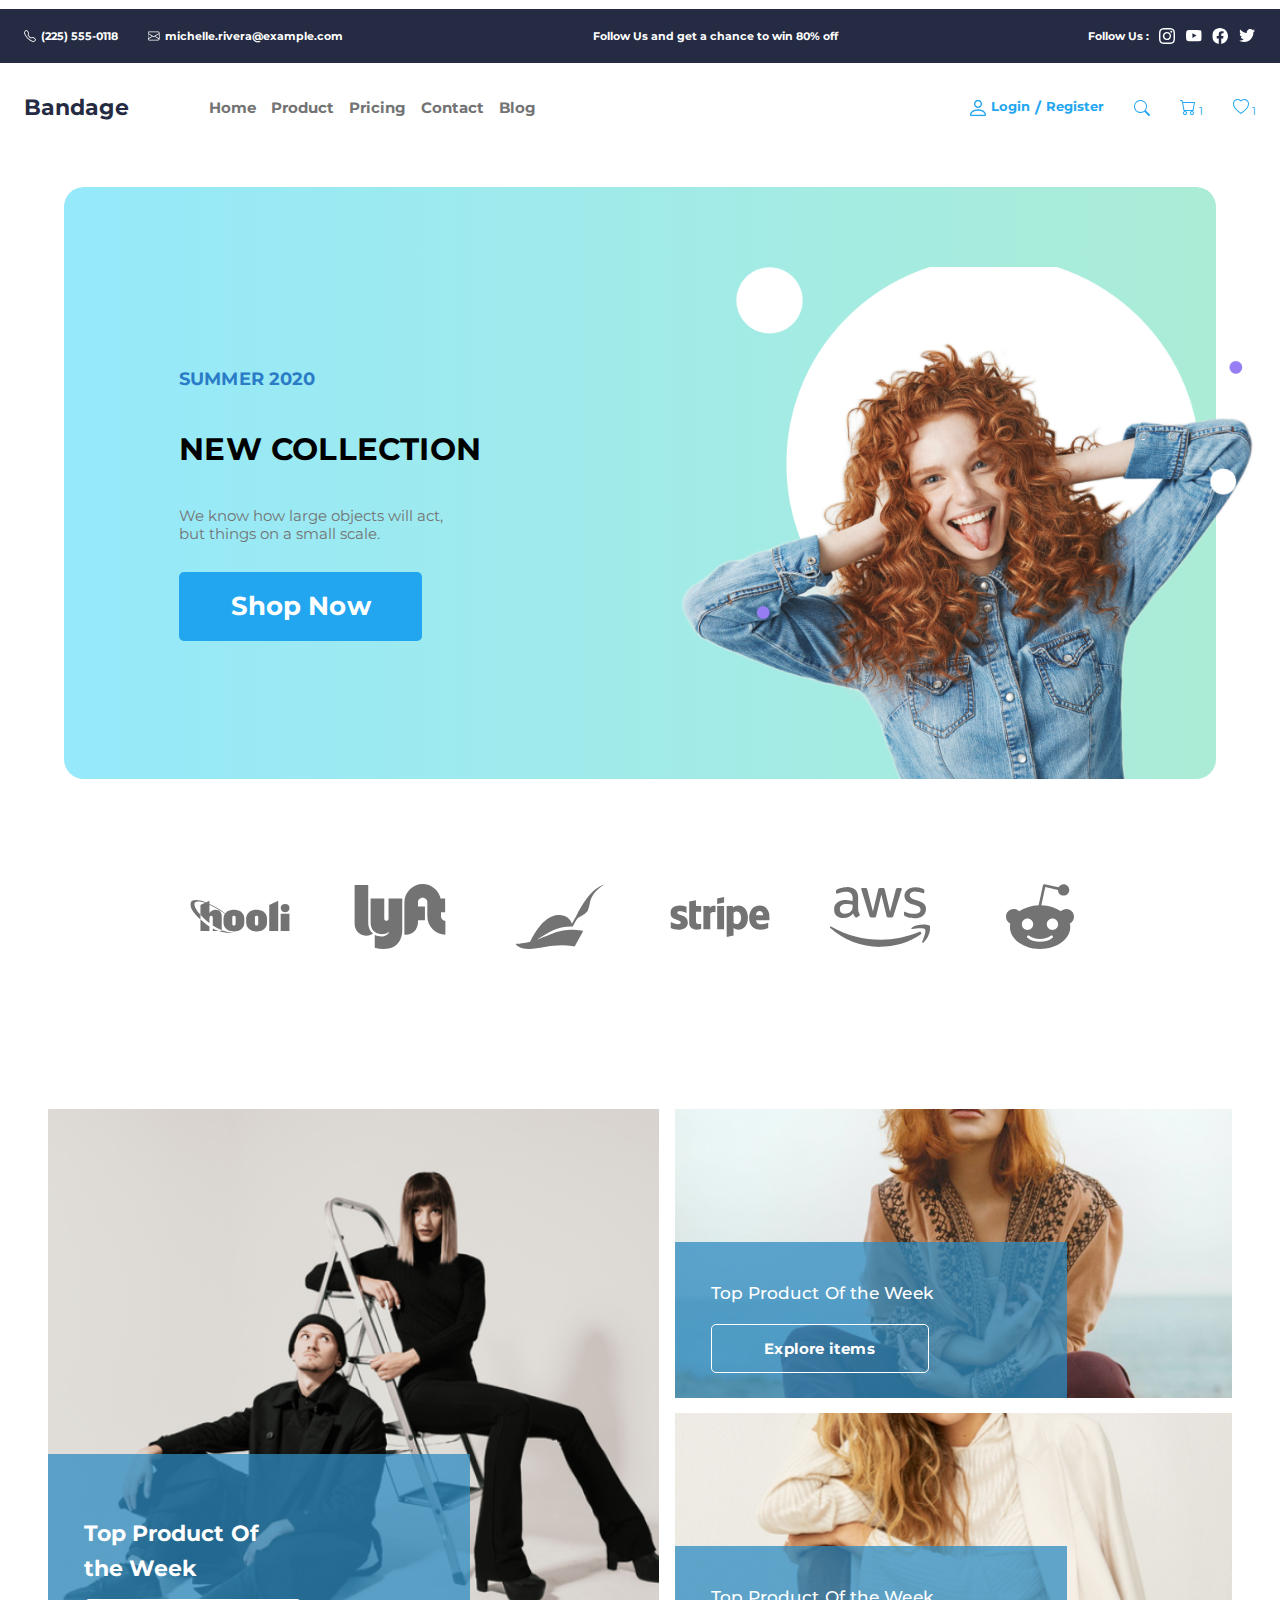
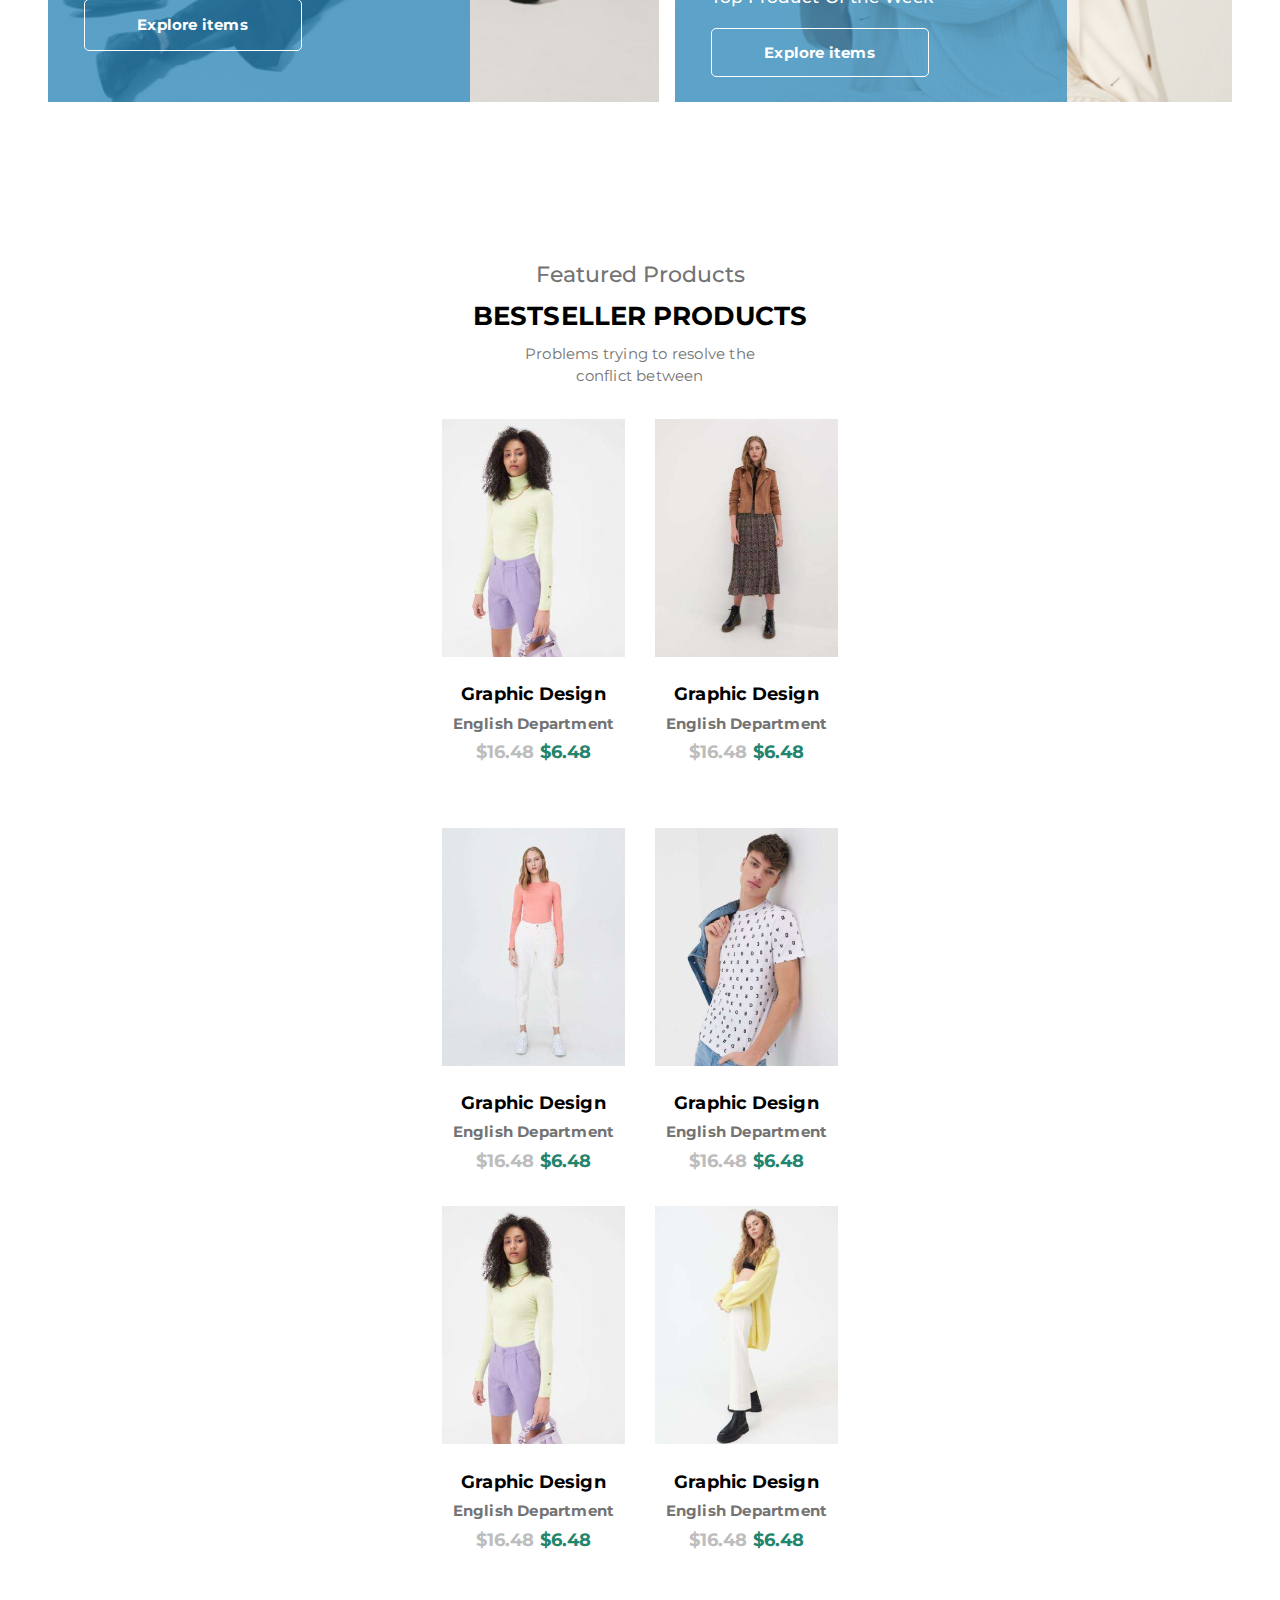
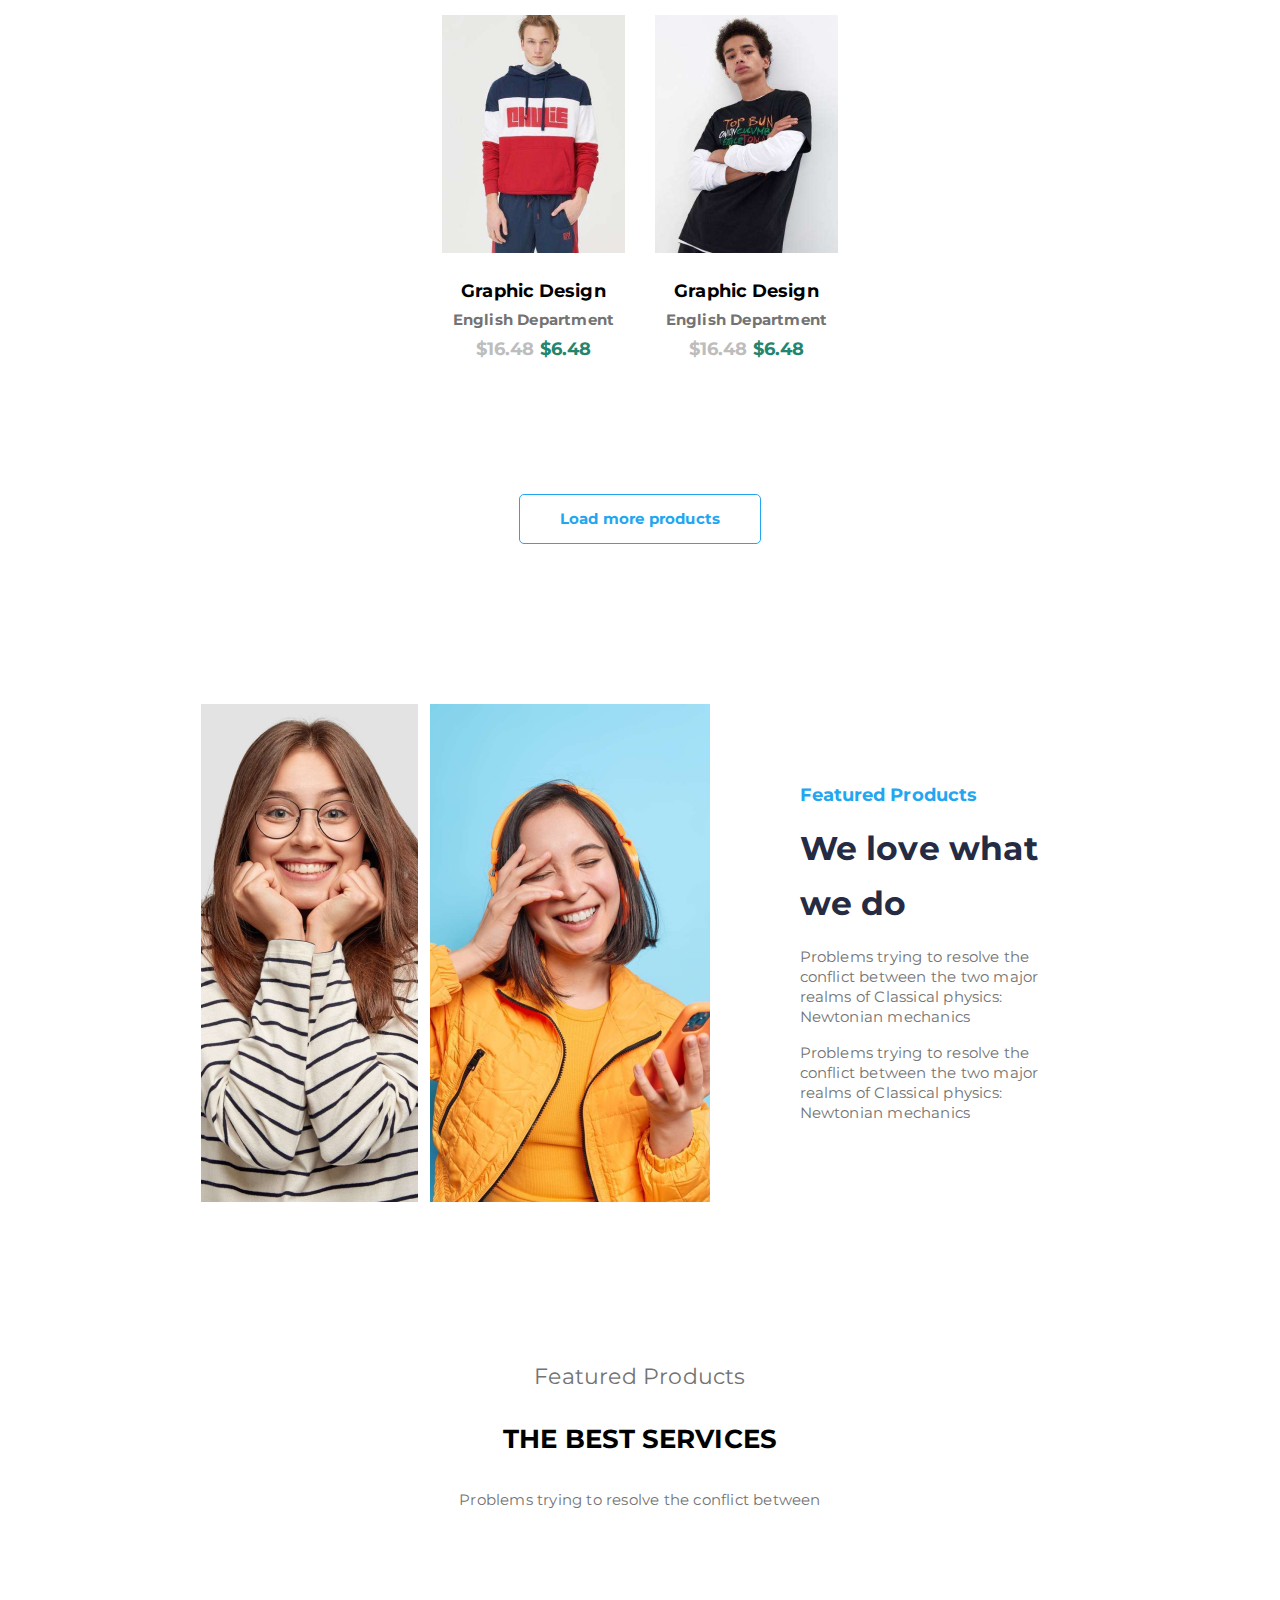
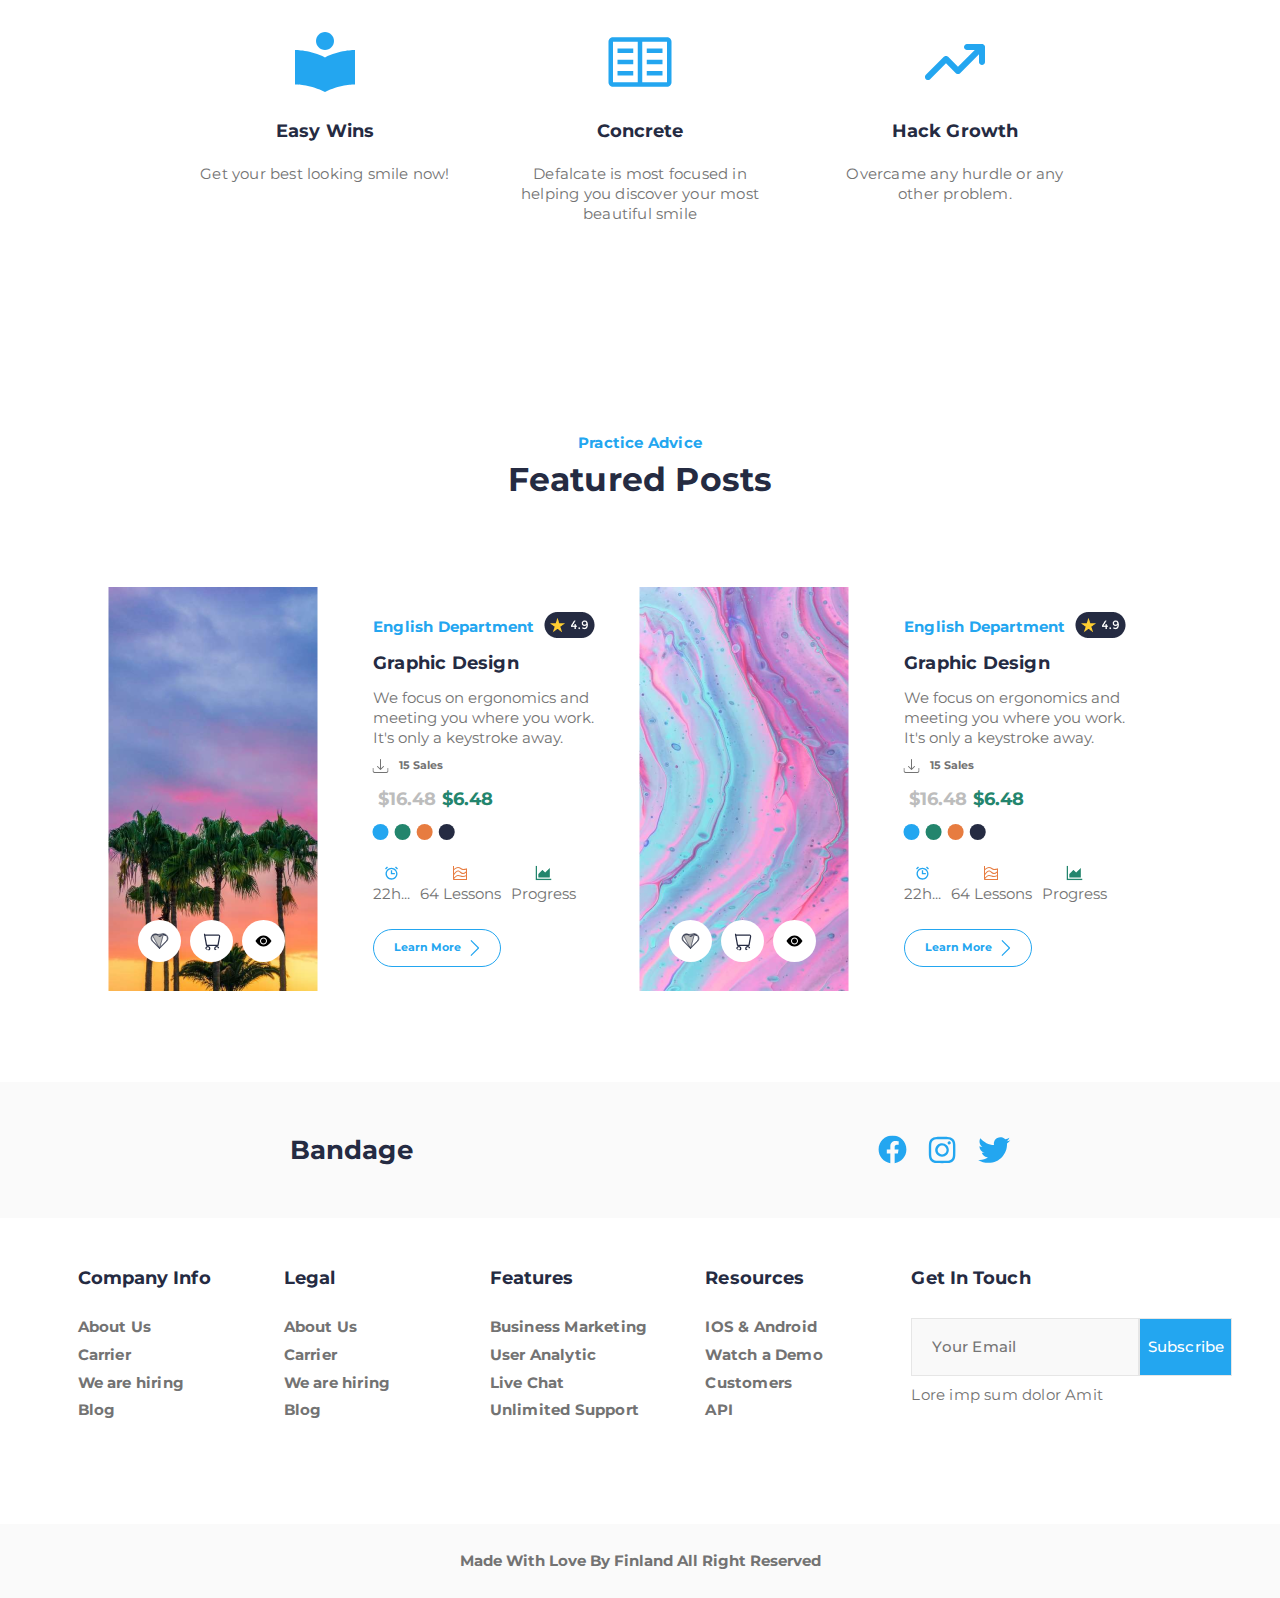
<file: index.html>
<!DOCTYPE html>
<html lang="en">

<head>
    <meta charset="UTF-8">
    <meta name="viewport" content="width=device-width, initial-scale=1.0">
    <link rel="stylesheet"
        href="https://fonts.googleapis.com/css2?family=Material+Symbols+Outlined:opsz,wght,FILL,GRAD@24,400,0,0" />
    <link rel="preconnect" href="https://fonts.googleapis.com">
    <link rel="preconnect" href="https://fonts.gstatic.com" crossorigin>
    <link href="https://fonts.googleapis.com/css2?family=Montserrat:ital,wght@0,100..900;1,100..900&display=swap"
        rel="stylesheet">
    <link rel="stylesheet"
        href="https://fonts.googleapis.com/css2?family=Material+Symbols+Outlined:opsz,wght,FILL,GRAD@24,400,0,0" />
    <link rel="stylesheet" href="css/homepage.css">
    <title>Bandage</title>
</head>

<body>
    <header class="header">
        <div class="header__top-info">
            <div class="header__top-info__wrapper">
                <div class="header__top-info_contacts">
                    <span class="header__top-info_tel">
                        <img src="assets/svg/top/top-telephone.svg" alt="telephone">
                        <span>(225) 555-0118</span>
                    </span>
                    <span class="header__top-info_email">
                        <img src="assets/svg/top/top-email.svg" alt="email">
                        <span>michelle.rivera@example.com</span>
                    </span>
                </div>
                <div>
                    <p>Follow Us and get a chance to win 80% off</p>
                </div>
                <div class="header__top-info_social-networks">
                    <p>Follow Us :</p>
                    <img src="assets/svg/top/top-instagram.svg" alt="instagram">
                    <img src="assets/svg/top/top-youtube.svg" alt="youtube">
                    <img src="assets/svg/top/top-facebook.svg" alt="facebook">
                    <img src="assets/svg/top/top-twitter.svg" alt="twitter">
                </div>
            </div>
        </div>
        <div class="header__wrapper">
            <div class="header__navigation_holder">
                <span class="header__logo-text">Bandage</span>

                <nav class="header__navigation">

                    <img src="assets/svg/search-header.svg" alt="search">
                    <img src="assets/svg/cart-header.svg" alt="cart">

                    <img class="header__navigation_menu" src="assets/svg/menu-header.svg" alt="menu">

                    <div class="header__navigation_wrapper">
                        <ul class="header__navigation_list">
                            <li><a href="#">Home</a></li>
                            <li><a href="#">Product</a></li>
                            <li><a href="#">Pricing</a></li>
                            <li><a href="#">Contact</a></li>
                        </ul>
                    </div>

                </nav>

            </div>
        </div>
        <div class="header__wrapper-desktop">
            <div class="header__menu-left">
                <span class="header__logo-text">Bandage</span>
                <nav class="header__navigation-desktop">
                    <ul>
                        <li><a href="#">Home</a></li>
                        <li><a href="#">Product</a></li>
                        <li><a href="#">Pricing</a></li>
                        <li><a href="#">Contact</a></li>
                        <li><a href="#">Blog</a></li>
                    </ul>
                </nav>
            </div>
            <div class="header__login-block">
                <div class="header__login-block_log-reg">
                    <img src="assets/svg/login-header-blue.svg" alt="login">
                    <a href="#">Login</a><span>/</span><a href="#">Register</a>
                </div>
                <img src="assets/svg/search-header-blue.svg" alt="search">
                <div class="header__login-block_icons">
                    <img src="assets/svg/cart-header-blue.svg" alt="cart">
                    <span>1</span>
                </div>
                <div class="header__login-block_icons">
                    <img src="assets/svg/heart-header.svg" alt="heart">
                    <span>1</span>
                </div>
            </div>
        </div>
    </header>
    <main>
        <section class="hero">
            <div class="hero__text-content">
                <span class="hero__pre-heading">Summer 2020</span>
                <h1>New collection</h1>
                <p class="hero__heading-description">We know how large objects
                    will act, but things on a
                    small scale.</p>
                <button>Shop Now</button>
            </div>
            <picture>
                <source media="(min-width:768px)" srcset="assets/img/red-girl-big.png">
                <img src="assets/img/red-girl-small.png" alt="reg girl">
            </picture>
        </section>
        <section class="partners">
            <img src="assets/svg/fa-brands_hooli.svg" alt="hooli">
            <img src="assets/svg/fa-brands_lyft.svg" alt="lyft">
            <img src="assets/svg/fa-brands_pied-piper-hat.svg" alt="pied piper hat">
            <img src="assets/svg/fa-brands_stripe.svg" alt="stripe">
            <img src="assets/svg/fa-brands_aws.svg" alt="aws">
            <img src="assets/svg/fa-brands_reddit-alien.svg" alt="reddit">
        </section>
        <section class="week-product">
            <div class="week-product__wrapper week-product__wrapper-1">
                <div class="week-product__wrapper_bottom-part">
                    <span>Top Product Of the Week</span>
                    <button>Explore items</button>
                </div>
            </div>
            <div class="week-product__wrapper week-product__wrapper-2">
                <div class="week-product__wrapper_bottom-part">
                    <span>Top Product Of the Week</span>
                    <button>Explore items</button>
                </div>
            </div>
            <div class="week-product__wrapper week-product__wrapper-3">
                <div class="week-product__wrapper_bottom-part">
                    <span>Top Product Of the Week</span>
                    <button>Explore items</button>
                </div>
            </div>
        </section>
        <section class="bestsellers">
            <span class="bestsellers__pre-heading">Featured Products</span>
            <h2>Bestseller Products</h2>
            <p class="bestsellers__post-heading">Problems trying to resolve the conflict between </p>
            <ul class="wrap-line-1">
                <li>
                    <figure>
                        <picture>
                            <source media="(min-width:768px)" srcset="assets/img/bestseller-small-1.png">
                            <img src="assets/img/bestseller-big-1.png" alt="picture 1">
                        </picture>
                        <figcaption>
                            <strong>Graphic Design</strong>
                            <p>English Department</p>
                            <div class="bestsellers__prices"><span
                                    class="bestsellers__prices_old-price">$16.48</span><span
                                    class="bestsellers__prices_new-price">$6.48</span></div>
                        </figcaption>
                    </figure>
                </li>
                <li>
                    <figure>
                        <picture>
                            <source media="(min-width:768px)" srcset="assets/img/bestseller-small-2.png">
                            <img src="assets/img/bestseller-big-2.png" alt="picture 2">
                        </picture>
                        <figcaption>
                            <strong>Graphic Design</strong>
                            <p>English Department</p>
                            <div class="bestsellers__prices"><span
                                    class="bestsellers__prices_old-price">$16.48</span><span
                                    class="bestsellers__prices_new-price">$6.48</span></div>
                        </figcaption>
                    </figure>
                </li>
                <li>
                    <figure>
                        <picture>
                            <source media="(min-width:768px)" srcset="assets/img/bestseller-small-3.png">
                            <img src="assets/img/bestseller-big-3.png" alt="picture 3">
                        </picture>
                        <figcaption>
                            <strong>Graphic Design</strong>
                            <p>English Department</p>
                            <div class="bestsellers__prices"><span
                                    class="bestsellers__prices_old-price">$16.48</span><span
                                    class="bestsellers__prices_new-price">$6.48</span></div>
                        </figcaption>
                    </figure>
                </li>
                <li>
                    <figure>
                        <picture>
                            <source media="(min-width:768px)" srcset="assets/img/bestseller-small-4.png">
                            <img src="assets/img/bestseller-big-4.png" alt="picture 4">
                        </picture>
                        <figcaption>
                            <strong>Graphic Design</strong>
                            <p>English Department</p>
                            <div class="bestsellers__prices"><span
                                    class="bestsellers__prices_old-price">$16.48</span><span
                                    class="bestsellers__prices_new-price">$6.48</span></div>
                        </figcaption>
                    </figure>
                </li>
                <li>
                    <figure>
                        <picture>
                            <source media="(min-width:768px)" srcset="assets/img/bestseller-small-5.png">
                            <img src="assets/img/bestseller-big-5.png" alt="picture 5">
                        </picture>
                        <figcaption>
                            <strong>Graphic Design</strong>
                            <p>English Department</p>
                            <div class="bestsellers__prices"><span
                                    class="bestsellers__prices_old-price">$16.48</span><span
                                    class="bestsellers__prices_new-price">$6.48</span></div>
                        </figcaption>
                    </figure>
                </li>
            </ul>
            <ul class="wrap-line-2">
                <li>
                    <figure>
                        <picture>
                            <img src="assets/img/bestseller-small-6.png" alt="picture 6">
                        </picture>
                        <figcaption>
                            <strong>Graphic Design</strong>
                            <p>English Department</p>
                            <div class="bestsellers__prices"><span
                                    class="bestsellers__prices_old-price">$16.48</span><span
                                    class="bestsellers__prices_new-price">$6.48</span></div>
                        </figcaption>
                    </figure>
                </li>
                <li>
                    <figure>
                        <picture>
                            <img src="assets/img/bestseller-small-7.png" alt="picture 7">
                        </picture>
                        <figcaption>
                            <strong>Graphic Design</strong>
                            <p>English Department</p>
                            <div class="bestsellers__prices"><span
                                    class="bestsellers__prices_old-price">$16.48</span><span
                                    class="bestsellers__prices_new-price">$6.48</span></div>
                        </figcaption>
                    </figure>
                </li>
                <li>
                    <figure>
                        <picture>
                            <img src="assets/img/bestseller-small-8.png" alt="picture 8">
                        </picture>
                        <figcaption>
                            <strong>Graphic Design</strong>
                            <p>English Department</p>
                            <div class="bestsellers__prices"><span
                                    class="bestsellers__prices_old-price">$16.48</span><span
                                    class="bestsellers__prices_new-price">$6.48</span></div>
                        </figcaption>
                    </figure>
                </li>
                <li>
                    <figure>
                        <picture>
                            <img src="assets/img/bestseller-small-9.png" alt="picture 9">
                        </picture>
                        <figcaption>
                            <strong>Graphic Design</strong>
                            <p>English Department</p>
                            <div class="bestsellers__prices"><span
                                    class="bestsellers__prices_old-price">$16.48</span><span
                                    class="bestsellers__prices_new-price">$6.48</span></div>
                        </figcaption>
                    </figure>
                </li>
                <li>
                    <figure>
                        <picture>
                            <img src="assets/img/bestseller-small-10.png" alt="picture 10">
                        </picture>
                        <figcaption>
                            <strong>Graphic Design</strong>
                            <p>English Department</p>
                            <div class="bestsellers__prices"><span
                                    class="bestsellers__prices_old-price">$16.48</span><span
                                    class="bestsellers__prices_new-price">$6.48</span></div>
                        </figcaption>
                    </figure>
                </li>
            </ul>
            <button>Load more products</button>
        </section>
        <section class="slogan-block">
            <figure>
                <figcaption>
                    <span class="slogan-block__pre-heading">Featured Products</span>
                    <h3>We love what we do</h3>
                    <p>Problems trying to resolve the conflict between the two major realms of Classical physics:
                        Newtonian mechanics</p>
                    <p>Problems trying to resolve the conflict between the two major realms of Classical physics:
                        Newtonian mechanics</p>
                </figcaption>
                <div class="slogan-block__pictures">
                    <picture>
                        <source media="(min-width:1020px)" srcset="assets/img/slogan-big-1.png">
                        <img src="assets/img/slogan-small-1.png" alt="slogan picture 1">
                    </picture>
                    <picture>
                        <source media="(min-width:1020px)" srcset="assets/img/slogan-big-2.png">
                        <img src="assets/img/slogan-small-2.png" alt="slogan picture 2">
                    </picture>
                </div>
            </figure>
        </section>
        <section class="best-services">
            <div class="best-services__top-part">
                <span class="best-services__pre-heading">Featured Products</span>
                <h2>THE BEST SERVICES</h2>
                <p class="best-services__post-heading">Problems trying to resolve
                    the conflict between </p>
            </div>
            <ul class="best-services__list">
                <li>
                    <img src="assets/svg/easy-win.svg" alt="book reader">
                    <h4>Easy Wins</h4>
                    <p>Get your best looking smile now!</p>
                </li>
                <li>
                    <img src="assets/svg/concrete.svg" alt="book">
                    <h4>Concrete</h4>
                    <p>Defalcate is most focused in helping you discover your most beautiful smile</p>
                </li>
                <li>
                    <img src="assets/svg/hack-growth.svg" alt="vector Top">
                    <h4>Hack Growth</h4>
                    <p>Overcame any hurdle or any other problem.</p>
                </li>
            </ul>
        </section>
        <section class="featured-posts">
            <span class="featured-posts__pre-heading">Practice Advice</span>
            <h3>Featured Posts</h3>
            <ul class="featured-posts__list">
                <li>
                    <figure>
                        <div class="featured-posts__list__figure-wrapper">
                            <picture>
                                <source media="(min-width:768px)" srcset="assets/img/featured-big-1.png">
                                <img src="assets/img/featured-small-1.jpg" alt="colored-room">
                            </picture>
                            <div class="featured-posts__list_picture-icons">
                                <img src="assets/svg/featured-heart.svg" alt="heart">
                                <img src="assets/svg/featured-cart.svg" alt="cart">
                                <img src="assets/svg/featured-eye.svg" alt="eye">
                            </div>
                        </div>
                        <figcaption>
                            <div class="featured-posts__list_figcaption-big">
                                <div class="featured-posts__list_figcaption-big_top"><p class="featured-posts__pre-heading">English Department</p> <img src="assets/img/review-mark.png" alt="review"></div>
                                <h5>Graphic Design</h5>
                                <p>We focus on ergonomics and meeting you where you work. It's only a keystroke away.
                                </p>
                                <div class="featured-posts__list__download"><img src="assets/svg/figcaption-big-download.svg" alt="download"><span class="featured-posts__list_figcaption-big_download">15 Sales</span></div>
                                <div class="featured-posts__list__prices">
                                    <span class="featured-posts__list__prices_old-price">$16.48</span>
                                    <span class="featured-posts__list__prices_new-price">$6.48</span>
                                </div>
                                <div class="featured-posts__list_colors">
                                    <img src="assets/svg/figcaption-big-blue.svg" alt="blue">
                                    <img src="assets/svg/figcaption-big-green.svg" alt="green">
                                    <img src="assets/svg/figcaption-big-orange.svg" alt="orange">
                                    <img src="assets/svg/figcaption-big-black.svg" alt="black">
                                </div>
                                <div class="featured-posts__list_quick-info">
                                    <div>
                                        <img src="assets/svg/featured-post-clock.svg" alt="clock">
                                        <p>22h...</p>
                                    </div>
                                    <div>
                                        <img src="assets/svg/figcaption-big-lessons.svg" alt="lessons">
                                        <p>64 Lessons</p>
                                    </div>
                                    <div>
                                        <img src="assets/svg/featured-post-diagram.svg" alt="diagram">
                                        <p>Progress</p>
                                    </div>
                                </div>
                                <button>
                                    <span>Learn More</span>
                                    <img src="assets/svg/featured-arrow-next.svg" alt="arrow">
                                </button>
                            </div>
                            <div class="featured-posts__list_figcaption-small">
                                <div class="featured-posts__list_figcaption-small__wrapper">
                                    <span><a href="#">Google</a><a href="#">Trending</a><a href="#">New</a></span>
                                    <h5>Loudest à la Madison #1
                                        (L'integral)</h5>
                                    <p>We focus on ergonomics and meeting
                                        you where you work. It's only a
                                        keystroke away.</p>
                                    <div class="featured-posts__list_figcaption-small_quick-info">
                                        <div>
                                            <img src="assets/svg/featured-post-clock.svg" alt="clock">
                                            <p>22 April 2021</p>
                                        </div>
                                        <div>
                                            <img src="assets/svg/featured-post-diagram.svg" alt="diagram">
                                            <p>10 comments</p>
                                        </div>
                                    </div>
                                    <a href="#" class="featured-posts__list_figcaption-small_learn-more">Learn More <img
                                            src="assets/svg/featured-arrow-next.svg" alt="arrow next"></a>
                                </div>
                            </div>
                        </figcaption>
                    </figure>
                </li>
                <li>
                    <figure>
                        <div class="featured-posts__list__figure-wrapper">
                            <picture>
                                <source media="(min-width:768px)" srcset="assets/img/featured-big-2.png">
                                <img src="assets/img/featured-small-2.jpg" alt="colored-room">
                            </picture>
                            <div class="featured-posts__list_picture-icons">
                                <img src="assets/svg/featured-heart.svg" alt="heart">
                                <img src="assets/svg/featured-cart.svg" alt="cart">
                                <img src="assets/svg/featured-eye.svg" alt="eye">
                            </div>
                        </div>
                        
                        <figcaption>
                            <div class="featured-posts__list_figcaption-big">
                                <div class="featured-posts__list_figcaption-big_top"><p class="featured-posts__pre-heading">English Department</p> <img src="assets/img/review-mark.png" alt="review"></div>
                                <h5>Graphic Design</h5>
                                <p>We focus on ergonomics and meeting you where you work. It's only a keystroke away.
                                </p>
                                <div class="featured-posts__list__download"><img src="assets/svg/figcaption-big-download.svg" alt="download"><span class="featured-posts__list_figcaption-big_download">15 Sales</span></div>
                                <div class="featured-posts__list__prices">
                                    <span class="featured-posts__list__prices_old-price">$16.48</span>
                                    <span class="featured-posts__list__prices_new-price">$6.48</span>
                                </div>
                                <div class="featured-posts__list_colors">
                                    <img src="assets/svg/figcaption-big-blue.svg" alt="blue">
                                    <img src="assets/svg/figcaption-big-green.svg" alt="green">
                                    <img src="assets/svg/figcaption-big-orange.svg" alt="orange">
                                    <img src="assets/svg/figcaption-big-black.svg" alt="black">
                                </div>
                                <div class="featured-posts__list_quick-info">
                                    <div>
                                        <img src="assets/svg/featured-post-clock.svg" alt="clock">
                                        <p>22h...</p>
                                    </div>
                                    <div>
                                        <img src="assets/svg/figcaption-big-lessons.svg" alt="lessons">
                                        <p>64 Lessons</p>
                                    </div>
                                    <div>
                                        <img src="assets/svg/featured-post-diagram.svg" alt="diagram">
                                        <p>Progress</p>
                                    </div>
                                </div>
                                <button>
                                    <span>Learn More</span>
                                    <img src="assets/svg/featured-arrow-next.svg" alt="arrow">
                                </button>
                            </div>
                            <div class="featured-posts__list_figcaption-small">
                                <div class="featured-posts__list_figcaption-small__wrapper">
                                    <span><a href="#">Google</a><a href="#">Trending</a><a href="#">New</a></span>
                                    <h5>Loudest à la Madison #1
                                        (L'integral)</h5>
                                    <p>We focus on ergonomics and meeting
                                        you where you work. It's only a
                                        keystroke away.</p>
                                    <div class="featured-posts__list_figcaption-small_quick-info">
                                        <div>
                                            <img src="assets/svg/featured-post-clock.svg" alt="clock">
                                            <p>22 April 2021</p>
                                        </div>
                                        <div>
                                            <img src="assets/svg/featured-post-diagram.svg" alt="diagram">
                                            <p>10 comments</p>
                                        </div>
                                    </div>
                                    <a href="#" class="featured-posts__list_figcaption-small_learn-more">Learn More <img
                                            src="assets/svg/featured-arrow-next.svg" alt="arrow next"></a>
                                </div>
                            </div>
                        </figcaption>
                    </figure>
                </li>
            </ul>
        </section>
        <section class="social-network">
            <div class="social-network__wrapper">
                <strong>Bandage</strong>
                <div class="social-network__icons">
                    <img src="assets/svg/facebook.svg" alt="facebook">
                    <img src="assets/svg/instagram.svg" alt="instagram">
                    <img src="assets/svg/twitter.svg" alt="twitter">
                </div>
            </div>
        </section>
    </main>
    <footer class="footer">
        <ul class="footer__main-list">
            <li>
                <ul>
                    <li><a href="#" class="footer__main-list_heading-item">Company Info</a></li>
                    <li><a href="#">About Us</a></li>
                    <li><a href="#">Carrier</a></li>
                    <li><a href="#">We are hiring</a></li>
                    <li><a href="#">Blog</a></li>
                </ul>
            </li>
            <li>
                <ul>
                    <li><a href="#" class="footer__main-list_heading-item">Legal</a></li>
                    <li><a href="#">About Us</a></li>
                    <li><a href="#">Carrier</a></li>
                    <li><a href="#">We are hiring</a></li>
                    <li><a href="#">Blog</a></li>
                </ul>
            </li>
            <li>
                <ul>
                    <li><a href="#" class="footer__main-list_heading-item">Features</a></li>
                    <li><a href="#">Business Marketing</a></li>
                    <li><a href="#">User Analytic</a></li>
                    <li><a href="#">Live Chat</a></li>
                    <li><a href="#">Unlimited Support</a></li>
                </ul>
            </li>
            <li>
                <ul>
                    <li><a href="#" class="footer__main-list_heading-item">Resources</a></li>
                    <li><a href="#">IOS & Android</a></li>
                    <li><a href="#">Watch a Demo</a></li>
                    <li><a href="#">Customers</a></li>
                    <li><a href="#">API</a></li>
                </ul>
            </li>
            <li>
                <ul class="footer__main-list__form">
                    <li><a href="#" class="footer__main-list_heading-item">Get In Touch</a></li>
                    <li>
                        <div>
                            <form action="#" class="footer__form">
                                <input class="footer__form_email" type="email" id="email"
                                    pattern="[a-z0-9._%+-]+@[a-z0-9.-]+\.[a-z]{2,4}$" size="30" placeholder="Your Email"
                                    required />
                                <button class="footer__form_button" type="submit" id="email-button">Subscribe</button>
                            </form>
                        </div>
                    </li>
                    <li class="footer__main-list__post-form-text">
                        <p>Lore imp sum dolor Amit</p>
                    </li>
                </ul>
            </li>
        </ul>
        <div class="footer__rights-reserved">
            <span class="footer__rights-reserved-text">Made With Love By Finland All Right Reserved </span>
        </div>
    </footer>
</body>

</html>
</file>
<file: css/homepage.css>
/*! normalize.css v8.0.1 | MIT License | github.com/necolas/normalize.css */
/* Document
   ========================================================================== */
/**
 * 1. Correct the line height in all browsers.
 * 2. Prevent adjustments of font size after orientation changes in iOS.
 */
html {
  line-height: 1.15; /* 1 */
  -webkit-text-size-adjust: 100%; /* 2 */
}

/* Sections
   ========================================================================== */
/**
 * Remove the margin in all browsers.
 */
body {
  margin: 0;
}

/**
 * Render the `main` element consistently in IE.
 */
main {
  display: block;
}

/**
 * Correct the font size and margin on `h1` elements within `section` and
 * `article` contexts in Chrome, Firefox, and Safari.
 */
h1 {
  font-size: 2em;
  margin: 0.67em 0;
}

/* Grouping content
   ========================================================================== */
/**
 * 1. Add the correct box sizing in Firefox.
 * 2. Show the overflow in Edge and IE.
 */
hr {
  box-sizing: content-box; /* 1 */
  height: 0; /* 1 */
  overflow: visible; /* 2 */
}

/**
 * 1. Correct the inheritance and scaling of font size in all browsers.
 * 2. Correct the odd `em` font sizing in all browsers.
 */
pre {
  font-family: monospace, monospace; /* 1 */
  font-size: 1em; /* 2 */
}

/* Text-level semantics
   ========================================================================== */
/**
 * Remove the gray background on active links in IE 10.
 */
a {
  background-color: transparent;
}

/**
 * 1. Remove the bottom border in Chrome 57-
 * 2. Add the correct text decoration in Chrome, Edge, IE, Opera, and Safari.
 */
abbr[title] {
  border-bottom: none; /* 1 */
  text-decoration: underline; /* 2 */
  text-decoration: underline dotted; /* 2 */
}

/**
 * Add the correct font weight in Chrome, Edge, and Safari.
 */
b,
strong {
  font-weight: bolder;
}

/**
 * 1. Correct the inheritance and scaling of font size in all browsers.
 * 2. Correct the odd `em` font sizing in all browsers.
 */
code,
kbd,
samp {
  font-family: monospace, monospace; /* 1 */
  font-size: 1em; /* 2 */
}

/**
 * Add the correct font size in all browsers.
 */
small {
  font-size: 80%;
}

/**
 * Prevent `sub` and `sup` elements from affecting the line height in
 * all browsers.
 */
sub,
sup {
  font-size: 75%;
  line-height: 0;
  position: relative;
  vertical-align: baseline;
}

sub {
  bottom: -0.25em;
}

sup {
  top: -0.5em;
}

/* Embedded content
   ========================================================================== */
/**
 * Remove the border on images inside links in IE 10.
 */
img {
  border-style: none;
}

/* Forms
   ========================================================================== */
/**
 * 1. Change the font styles in all browsers.
 * 2. Remove the margin in Firefox and Safari.
 */
button,
input,
optgroup,
select,
textarea {
  font-family: inherit; /* 1 */
  font-size: 100%; /* 1 */
  line-height: 1.15; /* 1 */
  margin: 0; /* 2 */
}

/**
 * Show the overflow in IE.
 * 1. Show the overflow in Edge.
 */
button,
input { /* 1 */
  overflow: visible;
}

/**
 * Remove the inheritance of text transform in Edge, Firefox, and IE.
 * 1. Remove the inheritance of text transform in Firefox.
 */
button,
select { /* 1 */
  text-transform: none;
}

/**
 * Correct the inability to style clickable types in iOS and Safari.
 */
button,
[type=button],
[type=reset],
[type=submit] {
  -webkit-appearance: button;
}

/**
 * Remove the inner border and padding in Firefox.
 */
button::-moz-focus-inner,
[type=button]::-moz-focus-inner,
[type=reset]::-moz-focus-inner,
[type=submit]::-moz-focus-inner {
  border-style: none;
  padding: 0;
}

/**
 * Restore the focus styles unset by the previous rule.
 */
button:-moz-focusring,
[type=button]:-moz-focusring,
[type=reset]:-moz-focusring,
[type=submit]:-moz-focusring {
  outline: 1px dotted ButtonText;
}

/**
 * Correct the padding in Firefox.
 */
fieldset {
  padding: 0.35em 0.75em 0.625em;
}

/**
 * 1. Correct the text wrapping in Edge and IE.
 * 2. Correct the color inheritance from `fieldset` elements in IE.
 * 3. Remove the padding so developers are not caught out when they zero out
 *    `fieldset` elements in all browsers.
 */
legend {
  box-sizing: border-box; /* 1 */
  color: inherit; /* 2 */
  display: table; /* 1 */
  max-width: 100%; /* 1 */
  padding: 0; /* 3 */
  white-space: normal; /* 1 */
}

/**
 * Add the correct vertical alignment in Chrome, Firefox, and Opera.
 */
progress {
  vertical-align: baseline;
}

/**
 * Remove the default vertical scrollbar in IE 10+.
 */
textarea {
  overflow: auto;
}

/**
 * 1. Add the correct box sizing in IE 10.
 * 2. Remove the padding in IE 10.
 */
[type=checkbox],
[type=radio] {
  box-sizing: border-box; /* 1 */
  padding: 0; /* 2 */
}

/**
 * Correct the cursor style of increment and decrement buttons in Chrome.
 */
[type=number]::-webkit-inner-spin-button,
[type=number]::-webkit-outer-spin-button {
  height: auto;
}

/**
 * 1. Correct the odd appearance in Chrome and Safari.
 * 2. Correct the outline style in Safari.
 */
[type=search] {
  -webkit-appearance: textfield; /* 1 */
  outline-offset: -2px; /* 2 */
}

/**
 * Remove the inner padding in Chrome and Safari on macOS.
 */
[type=search]::-webkit-search-decoration {
  -webkit-appearance: none;
}

/**
 * 1. Correct the inability to style clickable types in iOS and Safari.
 * 2. Change font properties to `inherit` in Safari.
 */
::-webkit-file-upload-button {
  -webkit-appearance: button; /* 1 */
  font: inherit; /* 2 */
}

/* Interactive
   ========================================================================== */
/*
 * Add the correct display in Edge, IE 10+, and Firefox.
 */
details {
  display: block;
}

/*
 * Add the correct display in all browsers.
 */
summary {
  display: list-item;
}

/* Misc
   ========================================================================== */
/**
 * Add the correct display in IE 10+.
 */
template {
  display: none;
}

/**
 * Add the correct display in IE 10.
 */
[hidden] {
  display: none;
}

html {
  font-size: 10px;
}
@media screen and (min-width: 768px) {
  html {
    font-size: 9px;
  }
}
@media screen and (min-width: 1024px) {
  html {
    font-size: 11px;
  }
}
@media screen and (min-width: 1440px) {
  html {
    font-size: 13px;
  }
}

body {
  margin: 0;
  font-family: "Montserrat", sans-serif;
  font-weight: 400;
}

ul {
  list-style: none;
  margin: 0;
  padding: 0;
}

a {
  text-decoration: none;
  color: #000;
}

h1 {
  font-size: 4rem;
  margin: 0;
  font-weight: 700;
  line-height: 5rem;
  text-transform: uppercase;
  letter-spacing: 0.2px;
}

h2 {
  font-size: 2.4rem;
  font-weight: 700;
  line-height: 3.2rem;
  letter-spacing: 0.1px;
  text-transform: uppercase;
}

h3 {
  font-size: 4rem;
  font-weight: 700;
  line-height: 5rem;
  color: #252B42;
  letter-spacing: 0.2px;
  margin: 0;
}
@media screen and (min-width: 1024px) {
  h3 {
    font-size: 3rem;
  }
}

h4 {
  font-size: 1.6rem;
  font-weight: 700;
  line-height: 2.4rem;
  color: #252B42;
  letter-spacing: 0.1px;
  margin: 0;
}

h5 {
  margin: 0;
  font-size: 2rem;
  line-height: 30px;
  letter-spacing: 0.2px;
  font-weight: 600;
  color: #252B42;
}

p {
  margin: 0;
  font-size: 1.4rem;
}

figure {
  margin: 0;
}

.material-symbols-outlined {
  width: 12px;
}

.header__top-info {
  display: none;
}
@media screen and (min-width: 768px) {
  .header__top-info {
    display: block;
    margin: 0 auto;
    width: 100vw;
    background-color: #252B42;
    font-size: 1rem;
    font-weight: 700;
  }
  .header__top-info p {
    font-size: 1rem;
  }
  .header__top-info__wrapper {
    display: flex;
    margin: 9px 24px 0;
    color: #fff;
    justify-content: space-between;
    align-items: center;
    vertical-align: middle;
    text-align: center;
    height: 34px;
    padding: 10px 0;
  }
  .header__top-info_contacts {
    display: flex;
    justify-content: center;
    align-items: center;
    gap: 30px;
  }
  .header__top-info_contacts img {
    width: 12px;
  }
  .header__top-info_tel {
    display: flex;
    justify-content: center;
    align-items: center;
    gap: 5px;
  }
  .header__top-info_email {
    display: flex;
    justify-content: center;
    align-items: center;
    gap: 5px;
  }
  .header__top-info_social-networks {
    display: flex;
    justify-content: center;
    align-items: center;
    gap: 10px;
  }
  .header__top-info_social-networks p {
    display: block;
  }
}

.header {
  width: 100vw;
  margin: 0 auto;
}
.header__wrapper {
  margin: 35px 35px 15px 35px;
}
.header__wrapper-desktop {
  display: none;
}
.header__logo-text {
  font-size: 2.4rem;
  font-weight: 700;
  line-height: 32px;
  letter-spacing: 0.1px;
  color: #252B42;
}
.header__navigation {
  display: grid;
  grid-auto-flow: column;
  gap: 32px;
  align-items: start;
  margin-top: 4px;
}
.header__navigation_holder {
  display: flex;
  justify-content: space-between;
}
.header__navigation_menu {
  display: block;
  transition: margin-bottom 0.3s;
  margin-top: 4px;
}
.header__navigation_menu:hover {
  margin-bottom: 463px;
}
.header__navigation_menu:hover + .header__navigation_wrapper {
  display: flex;
}
.header__navigation_wrapper {
  display: none;
  position: absolute;
  top: 7%;
  right: 0vw;
  padding-top: 40px;
  height: 363px;
  justify-content: center;
  align-items: center;
}
.header__navigation_list {
  display: flex;
  flex-direction: column;
  gap: 30px;
  justify-content: center;
  align-items: center;
  width: 100vw;
}
.header__navigation_list li a {
  color: #737373;
  font-size: 30px;
  line-height: 45px;
  letter-spacing: 0.2px;
}
@media screen and (min-width: 768px) {
  .header__wrapper {
    display: none;
  }
  .header__logo-text {
    font-size: 2rem;
  }
  .header__wrapper-desktop {
    display: flex;
    justify-content: space-between;
    margin: 29px 24px 63px;
  }
  .header__menu-left {
    display: flex;
    gap: 80px;
    align-items: center;
  }
  .header__navigation-desktop ul {
    display: flex;
    gap: 15px;
  }
  .header__navigation-desktop ul a {
    color: #737373;
    font-size: 1.4rem;
    font-weight: 700;
  }
  .header__login-block {
    display: flex;
    gap: 30px;
    align-items: center;
    color: #23A6F0;
  }
  .header__login-block_log-reg {
    display: flex;
    gap: 5px;
  }
  .header__login-block_log-reg a {
    color: #23A6F0;
    font-size: 1.2rem;
    font-weight: 700;
  }
  .header__login-block_log-reg span {
    font-size: 1.4rem;
    font-weight: 700;
  }
  .header__login-block img {
    width: 16px;
  }
}
@media screen and (min-width: 1440px) {
  .header__logo-text {
    font-size: 2.4rem;
  }
  .header__navigation-desktop ul a {
    font-size: 1.4rem;
  }
  .header__menu-left {
    gap: 120px;
  }
  .header__login-block_log-reg a {
    font-size: 1.4rem;
  }
  .header__login-block_log-reg span {
    font-size: 1.4rem;
  }
}

.hero {
  width: 388px;
  margin: 0 auto;
  border-radius: 20px;
  background: linear-gradient(90deg, #96E9FB 0%, #ABECD6 100%);
  padding-top: 80px;
}
.hero__text-content {
  display: flex;
  flex-direction: column;
  gap: 33px;
  align-items: center;
  justify-content: center;
  text-align: center;
}
.hero__pre-heading {
  color: #2A7CC7;
  font-size: 1.6rem;
  font-weight: 700;
  line-height: 2.4rem;
  letter-spacing: 0.1px;
  text-transform: uppercase;
}
.hero h1 {
  max-width: 268px;
}
.hero__heading-description {
  color: #737373;
  max-width: 291px;
}
.hero button {
  width: 22.1rem;
  height: 6.2rem;
  padding: 15px 40px;
  color: #fff;
  font-size: 2.4rem;
  font-weight: 700;
  letter-spacing: 0.1px;
  border: 1px solid transparent;
  border-radius: 5px;
  background-color: #23A6F0;
  margin-bottom: 40px;
}
@media screen and (min-width: 768px) {
  .hero {
    width: 90vw;
    max-width: 1185px;
    display: flex;
    justify-content: space-evenly;
  }
  .hero__text-content {
    gap: 30px;
    align-items: start;
    text-align: left;
    min-width: 40%;
    margin-left: 10%;
  }
  .hero h1 {
    max-width: 100%;
    font-size: 2.8rem;
  }
  .hero picture {
    display: flex;
    max-width: 80%;
    left: 40px;
    position: relative;
  }
  .hero picture img {
    max-width: 100%;
  }
  .hero__heading-description {
    width: 376px;
  }
}

.partners {
  display: flex;
  flex-direction: column;
  gap: 60px;
  justify-content: center;
  align-items: center;
  margin: 160px 0 185px;
}
.partners img {
  width: 150px;
}
@media screen and (min-width: 768px) {
  .partners {
    flex-direction: row;
    margin: 105px 0 130px;
  }
  .partners img {
    max-width: 100px;
    max-height: 65px;
  }
}

.week-product {
  display: flex;
  flex-direction: column;
  gap: 15px;
  margin: 0 auto 104px;
  justify-content: center;
}
.week-product__wrapper {
  width: 345px;
  height: 556px;
  display: flex;
  align-self: end;
  margin: 0 auto;
}
.week-product__wrapper span {
  font-size: 2.4rem;
  font-weight: 700;
  line-height: 3.2rem;
  letter-spacing: 0.1px;
  color: #fff;
  margin-bottom: 26px;
}
.week-product__wrapper button {
  padding: 15px 40px;
  color: #fff;
  letter-spacing: 0.2px;
  font-weight: 700;
  font-size: 1.4rem;
  background-color: transparent;
  border-radius: 5px;
  border: 1px solid #FFF;
}
.week-product__wrapper_bottom-part {
  padding: 60px 106px 36px 41px;
  background-color: rgba(45, 139, 192, 0.75);
  display: flex;
  flex-direction: column;
  align-self: end;
}
.week-product__wrapper-1 {
  background: url(../assets/img/week-product-1.jpg) no-repeat;
}
.week-product__wrapper-2 {
  background: url(../assets/img/week-product-2.jpg) no-repeat;
  height: 398px;
}
.week-product__wrapper-3 {
  background: url(../assets/img/week-product-3.jpg) no-repeat;
  height: 398px;
}
@media screen and (min-width: 1220px) {
  .week-product {
    display: grid;
    grid-template-columns: 1fr 1fr;
    grid-template-rows: 1fr 1fr;
    max-width: 1185px;
    margin: 160px auto;
  }
  .week-product__wrapper_bottom-part {
    width: 55%;
    height: 30%;
    align-items: start;
    justify-content: center;
    padding: 40px 50px 30px 36px;
    gap: 12px;
  }
  .week-product__wrapper span {
    margin: 0;
  }
  .week-product__wrapper button {
    width: 218px;
    height: 52px;
  }
  .week-product__wrapper-1 {
    grid-column: 1/2;
    grid-row: 1/3;
    width: 611px;
    height: 100%;
    background-size: cover;
    background-image: url(../assets/img/week-product-1-big.jpg);
  }
  .week-product__wrapper-1 span {
    font-size: 2rem;
    max-width: 192px;
  }
  .week-product__wrapper-1 button {
    font-size: 1.4rem;
  }
  .week-product__wrapper-2 {
    grid-column: 2/3;
    grid-row: 1/2;
    width: 557px;
    height: 289px;
    background-size: cover;
    background-position: center;
    background-image: url(../assets/img/week-product-2-big.jpg);
  }
  .week-product__wrapper-2 span {
    font-size: 1.5rem;
    font-weight: 500;
  }
  .week-product__wrapper-2 button {
    font-size: 1.4rem;
  }
  .week-product__wrapper-3 {
    grid-column: 2/3;
    grid-row: 2/3;
    width: 557px;
    height: 289px;
    background-size: cover;
    background-position: center;
    background-image: url(../assets/img/week-product-3-big.jpg);
  }
  .week-product__wrapper-3 span {
    font-size: 1.5rem;
    font-weight: 500;
  }
  .week-product__wrapper-3 button {
    font-size: 1.4rem;
  }
}

.bestsellers {
  text-align: center;
  display: flex;
  flex-direction: column;
  justify-content: center;
  align-items: center;
  margin-bottom: 160px;
}
.bestsellers__pre-heading {
  display: none;
}
.bestsellers h2 {
  max-width: 240px;
  margin: 0;
}
.bestsellers__post-heading {
  color: #737373;
  letter-spacing: 0.2px;
  line-height: 2rem;
  margin: 10px 0 32px;
  max-width: 261px;
}
.bestsellers__prices {
  display: flex;
  gap: 5px;
  justify-content: center;
  margin-bottom: 35px;
}
.bestsellers__prices_old-price {
  color: #BDBDBD;
  font-size: 1.6rem;
  font-weight: 700;
  letter-spacing: 0.1px;
}
.bestsellers__prices_new-price {
  color: #23856D;
  font-size: 1.6rem;
  font-weight: 700;
  letter-spacing: 0.1px;
}
.bestsellers button {
  border: 1px solid #23A6F0;
  background-color: #fff;
  border-radius: 5px;
  padding: 15px 40px;
  color: #23A6F0;
  font-size: 1.4rem;
  font-weight: 700;
  letter-spacing: 0.2px;
  margin-top: 100px;
}
@media screen and (min-width: 768px) {
  .bestsellers__pre-heading {
    display: flex;
    color: #737373;
    font-size: 2rem;
    font-weight: 500;
    margin-bottom: 10px;
  }
  .bestsellers h2 {
    max-width: 100%;
  }
}

.wrap-line-1 {
  display: flex;
  flex-direction: column;
  justify-content: center;
  align-items: center;
  gap: 30px;
}
.wrap-line-1 figcaption {
  display: flex;
  flex-direction: column;
  gap: 10px;
  margin-top: 25px;
}
.wrap-line-1 figcaption strong {
  font-size: 1.6rem;
  font-weight: 700;
  letter-spacing: 0.1px;
}
.wrap-line-1 figcaption p {
  color: #737373;
  letter-spacing: 0.2px;
  font-weight: 700;
  font-size: 1.4rem;
}
.wrap-line-2 {
  display: none;
}
@media screen and (min-width: 768px) {
  .wrap-line-1 {
    flex-direction: row;
    flex-wrap: wrap;
    max-width: 600px;
  }
  .wrap-line-1 li:last-child {
    display: none;
  }
  .wrap-line-2 {
    display: flex;
    flex-wrap: wrap;
    justify-content: center;
    align-items: center;
    max-width: 600px;
    gap: 30px;
  }
  .wrap-line-2 li:last-child {
    display: none;
  }
  .wrap-line-2 figcaption {
    display: flex;
    flex-direction: column;
    gap: 10px;
    margin-top: 25px;
  }
  .wrap-line-2 figcaption strong {
    font-size: 1.6rem;
    font-weight: 700;
    letter-spacing: 0.1px;
  }
  .wrap-line-2 figcaption p {
    color: #737373;
    letter-spacing: 0.2px;
    font-weight: 700;
    font-size: 1.4rem;
  }
}
@media screen and (min-width: 1440px) {
  .wrap-line-1 {
    max-width: 100vw;
  }
  .wrap-line-1 li:last-child {
    display: flex;
  }
  .wrap-line-2 {
    min-width: 100vw;
  }
  .wrap-line-2 li:last-child {
    display: flex;
  }
}

.slogan-block {
  margin: 0 auto 160px;
  display: flex;
}
.slogan-block figure {
  margin: 0 auto;
}
.slogan-block figcaption {
  display: flex;
  flex-direction: column;
  gap: 16px;
  max-width: 280px;
  margin-left: 46.5px;
  margin: 0 auto;
}
.slogan-block figcaption h3 {
  max-width: 250px;
}
.slogan-block figcaption p {
  color: #737373;
  line-height: 20px;
  letter-spacing: 0.2px;
  max-width: 258px;
}
.slogan-block__pre-heading {
  color: #23A6F0;
  font-size: 1.6rem;
  font-weight: 700;
  letter-spacing: 0.1px;
}
.slogan-block__pictures {
  display: flex;
  gap: 12px;
  margin-top: 50px;
}
@media screen and (min-width: 768px) {
  .slogan-block figure {
    display: flex;
    flex-direction: row-reverse;
    gap: 90px;
  }
  .slogan-block figcaption {
    justify-content: center;
    align-items: start;
  }
  .slogan-block figcaption p {
    max-width: 351px;
  }
  .slogan-block__pictures {
    margin-top: 0;
  }
}

.best-services {
  display: flex;
  flex-direction: column;
  justify-content: center;
  align-items: center;
}
.best-services__top-part {
  display: flex;
  flex-direction: column;
  gap: 10px;
  justify-content: center;
  align-items: center;
}
.best-services__pre-heading {
  color: #737373;
  font-size: 2rem;
  letter-spacing: 0.2px;
}
.best-services__post-heading {
  color: #737373;
  font-size: 1.4rem;
  letter-spacing: 0.2px;
  line-height: 2rem;
  margin-bottom: 80px;
  max-width: 196px;
  text-align: center;
}
.best-services__list {
  display: flex;
  flex-direction: column;
  justify-content: center;
  align-items: center;
  max-width: 315px;
  margin: 35px 40px;
  text-align: center;
  margin-bottom: 205px;
}
.best-services__list h4 {
  margin: 20px;
}
.best-services__list p {
  max-width: 215px;
  color: #737373;
  line-height: 20px;
  letter-spacing: 0.2px;
}
@media screen and (min-width: 768px) {
  .best-services {
    margin: 0 auto;
    max-width: 1185px;
  }
  .best-services__post-heading {
    max-width: 100%;
  }
  .best-services__list {
    flex-direction: row;
    justify-content: center;
    align-items: baseline;
    margin: 35px 0 210px;
  }
  .best-services__list li {
    min-width: 260px;
    display: flex;
    flex-direction: column;
    gap: 20px;
    align-items: center;
  }
  .best-services__list li h4 {
    margin: 0;
  }
  .best-services__list li p {
    max-width: 250px;
  }
}
@media screen and (min-width: 1020px) {
  .best-services__list li {
    min-width: 315px;
  }
}

.featured-posts {
  margin: 0 auto;
  width: 100vw;
  text-align: center;
}
.featured-posts__pre-heading {
  color: #23A6F0;
  letter-spacing: 0.2px;
  font-weight: 700;
  margin-bottom: 10px;
  font-size: 1.4rem;
}
.featured-posts h3 {
  margin-bottom: 80px;
}
.featured-posts__list {
  display: flex;
  justify-content: center;
  align-items: center;
  flex-direction: column;
}
.featured-posts__list figure {
  background: #FFF;
  box-shadow: 0px 2px 4px 0px rgba(0, 0, 0, 0.1);
}
.featured-posts__list figure img {
  margin-left: -1px;
}
.featured-posts__list_figcaption-big {
  display: none;
}
.featured-posts__list_figcaption-small {
  margin: 0 auto;
  width: 330px;
}
.featured-posts__list_figcaption-small__wrapper {
  padding: 25px 25px 35px;
  display: flex;
  flex-direction: column;
  gap: 10px;
}
.featured-posts__list_figcaption-small span {
  display: flex;
  gap: 15px;
  color: #737373;
  font-size: 1.2rem;
  letter-spacing: 0.2px;
}
.featured-posts__list_figcaption-small span :hover {
  color: #8EC2F2;
}
.featured-posts__list_figcaption-small h5 {
  max-width: 251px;
  text-align: left;
}
.featured-posts__list_figcaption-small p {
  color: #737373;
  font-size: 1.4rem;
  letter-spacing: 0.2px;
  line-height: 20px;
  text-align: left;
}
.featured-posts__list_figcaption-small_quick-info {
  display: flex;
  justify-content: space-between;
  gap: 10px;
}
.featured-posts__list_figcaption-small_quick-info span {
  gap: 5px;
}
.featured-posts__list_figcaption-small_quick-info span p {
  font-size: 1.2rem;
}
.featured-posts__list_figcaption-small_learn-more {
  text-align: left;
  color: #737373;
  font-size: 1.4rem;
  font-weight: 700;
  vertical-align: middle;
  margin-top: 15px;
  display: flex;
  text-align: center;
  gap: 10px;
}
@media screen and (min-width: 1220px) {
  .featured-posts {
    max-width: 1185px;
  }
  .featured-posts__pre-heading {
    color: #23A6F0;
  }
  .featured-posts h5 {
    font-size: 1.6rem;
    font-weight: 700;
  }
  .featured-posts__list {
    flex-direction: row;
  }
  .featured-posts__list figure {
    display: flex;
    flex-direction: row;
    box-shadow: none;
    gap: 30px;
    margin-bottom: 80px;
  }
  .featured-posts__list__figure-wrapper {
    position: relative;
  }
  .featured-posts__list_picture-icons {
    display: flex;
    gap: 10px;
    position: absolute;
    bottom: 40px;
    left: 30px;
  }
  .featured-posts__list_picture-icons img {
    border: 1px solid transparent;
    padding: 10px;
    border-radius: 50%;
    background-color: #fff;
  }
  .featured-posts__list_figcaption-small {
    display: none;
  }
  .featured-posts__list_figcaption-big {
    display: flex;
    flex-direction: column;
    justify-content: start;
    align-items: start;
    padding: 25px 25px 35px;
    gap: 10px;
  }
  .featured-posts__list_figcaption-big_top {
    display: flex;
    justify-content: space-between;
    align-items: center;
    vertical-align: middle;
    text-align: center;
  }
  .featured-posts__list_figcaption-big_top .featured-posts__pre-heading {
    color: #23A6F0;
    margin: 4px 10px 0 0;
  }
  .featured-posts__list_figcaption-big p {
    text-align: left;
    max-width: 242px;
    color: #737373;
    font-size: 1.4rem;
    line-height: 20px;
  }
  .featured-posts__list_figcaption-big_download {
    font-weight: 700;
    margin-left: 10px;
    color: #737373;
  }
  .featured-posts__list_figcaption-big button {
    border-radius: 37px;
    border: 1px solid #23A6F0;
    background-color: transparent;
    color: #23A6F0;
    padding: 10px 20px;
    display: flex;
    gap: 10px;
    align-items: center;
  }
  .featured-posts__list_figcaption-big button span {
    color: #23A6F0;
    font-weight: 700;
  }
  .featured-posts__list__download {
    display: flex;
    align-items: center;
  }
  .featured-posts__list__prices {
    display: flex;
    gap: 5px;
    justify-content: start;
    margin: 5px;
  }
  .featured-posts__list__prices_old-price {
    color: #BDBDBD;
    font-size: 1.6rem;
    font-weight: 700;
    letter-spacing: 0.1px;
  }
  .featured-posts__list__prices_new-price {
    color: #23856D;
    font-size: 1.6rem;
    font-weight: 700;
    letter-spacing: 0.1px;
  }
  .featured-posts__list_colors {
    display: flex;
    gap: 6px;
  }
  .featured-posts__list_quick-info {
    display: flex;
    justify-content: center;
    margin: 15px 0;
    gap: 10px;
  }
  .featured-posts__list_quick-info span {
    display: flex;
    gap: 5px;
  }
  .featured-posts__list_quick-info span p {
    font-size: 1.2rem;
    font-weight: 400;
  }
}

.social-network {
  background-color: #FAFAFA;
  width: 100vw;
  margin: -10px auto;
}
.social-network__wrapper {
  display: flex;
  flex-direction: column;
  max-width: 330px;
  margin: 0 auto;
  padding: 53px 0;
}
.social-network strong {
  font-size: 2.4rem;
  font-weight: 700;
  letter-spacing: 0.1px;
  color: #252B42;
}
.social-network__icons {
  display: flex;
  gap: 20px;
}
@media screen and (min-width: 768px) {
  .social-network {
    margin: 0 auto;
  }
  .social-network__wrapper {
    flex-direction: row;
    justify-content: space-between;
    max-width: 700px;
  }
}

.footer {
  margin-top: 70px;
}
.footer__main-list {
  display: flex;
  flex-direction: column;
  max-width: 321px;
  gap: 30px;
  margin: 0 auto;
}
.footer__main-list li {
  display: flex;
  flex-direction: column;
  gap: 10px;
}
.footer__main-list li ul {
  display: flex;
  flex-direction: column;
  gap: 10px;
}
.footer__main-list li ul li .footer__main-list_heading-item {
  color: #252B42;
  font-size: 1.6rem;
  letter-spacing: 0.1px;
  font-weight: 700;
  margin-bottom: 20px;
}
.footer__main-list li ul li a {
  font-size: 1.4rem;
  color: #737373;
  letter-spacing: 0.2px;
  font-weight: 700;
}
.footer__form {
  display: flex;
  max-width: 321px;
  justify-content: space-between;
  height: 58px;
  border-radius: 5px;
}
.footer__form_email {
  width: 204px;
  border: 1px solid #E6E6E6;
  background-color: #F9F9F9;
  color: #737373;
  font-size: 1.4rem;
  letter-spacing: 0.2px;
  padding-left: 20px;
  font-weight: 500;
}
.footer__form_button {
  width: 117px;
  border: 1px solid #E6E6E6;
  font-size: 1.4rem;
  color: #fff;
  letter-spacing: 0.2px;
  background-color: #23A6F0;
  font-weight: 500;
}
.footer__main-list__post-form-text {
  font-size: 1.2rem;
  color: #737373;
  letter-spacing: 0.2px;
  margin-bottom: 70px;
}
.footer__rights-reserved {
  display: flex;
  justify-content: center;
  width: 100vw;
  margin: 0 auto;
  background-color: #FAFAFA;
}
.footer__rights-reserved-text {
  max-width: 199px;
  color: #737373;
  font-size: 1.4rem;
  font-weight: 700;
  text-align: center;
  padding: 25px;
  line-height: 24px;
}
@media screen and (min-width: 768px) {
  .footer {
    margin: 0 auto;
    max-width: 685px;
  }
  .footer__main-list {
    flex-direction: row;
    max-width: 685px;
    justify-content: space-between;
    padding: 50px 0;
    flex-wrap: wrap;
    margin-left: 30px;
  }
  .footer__main-list li {
    min-width: 148px;
  }
  .footer__main-list li ul li .footer__main-list_heading-item {
    font-size: 1.6rem;
  }
  .footer__main-list li ul li a {
    font-size: 1.4rem;
  }
  .footer_email {
    width: 184px;
  }
  .footer_button {
    width: 97px;
  }
  .footer__rights-reserved {
    display: flex;
    text-align: center;
    width: 100vw;
    position: absolute;
    left: 0;
  }
  .footer__rights-reserved-text {
    max-width: 1185px;
  }
}
@media screen and (min-width: 1220px) {
  .footer {
    max-width: 1185px;
  }
  .footer__main-list {
    flex-wrap: nowrap;
    max-width: 1185px;
  }
}

/*# sourceMappingURL=homepage.css.map */
</file>
